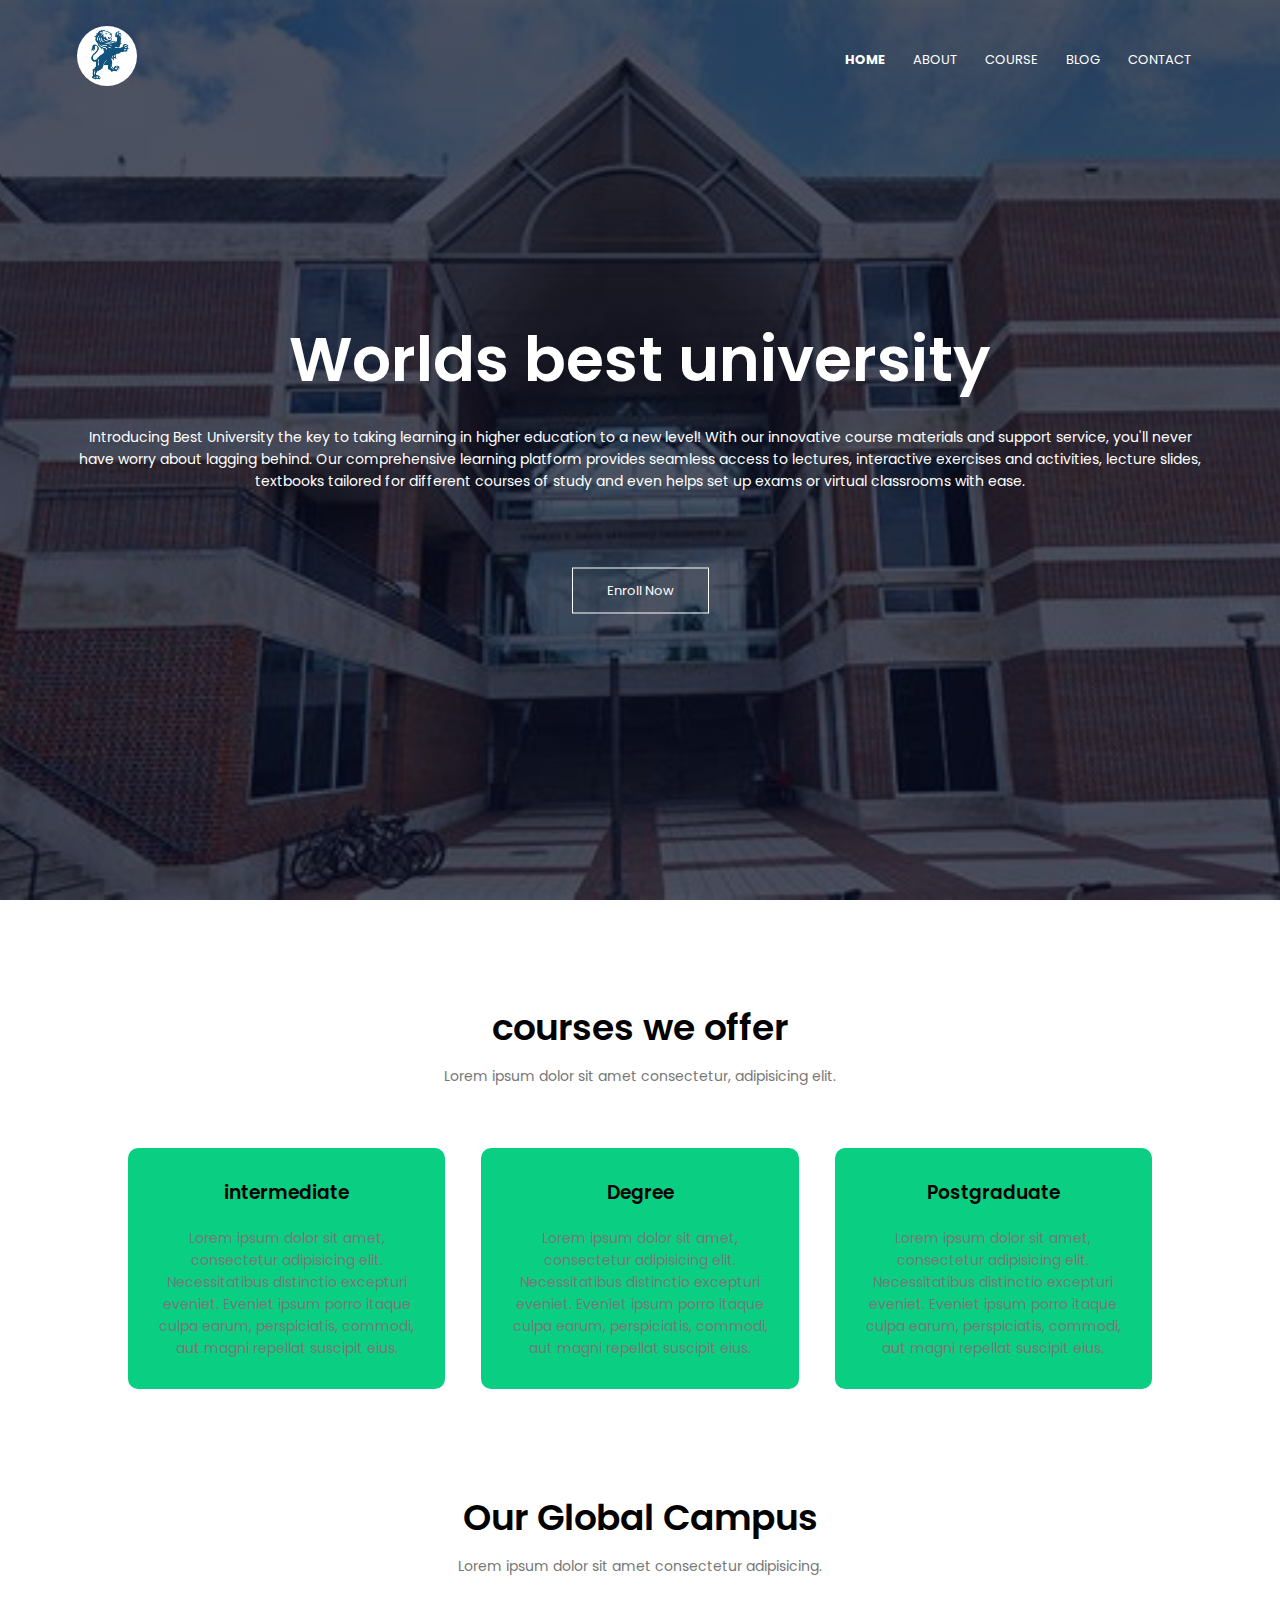
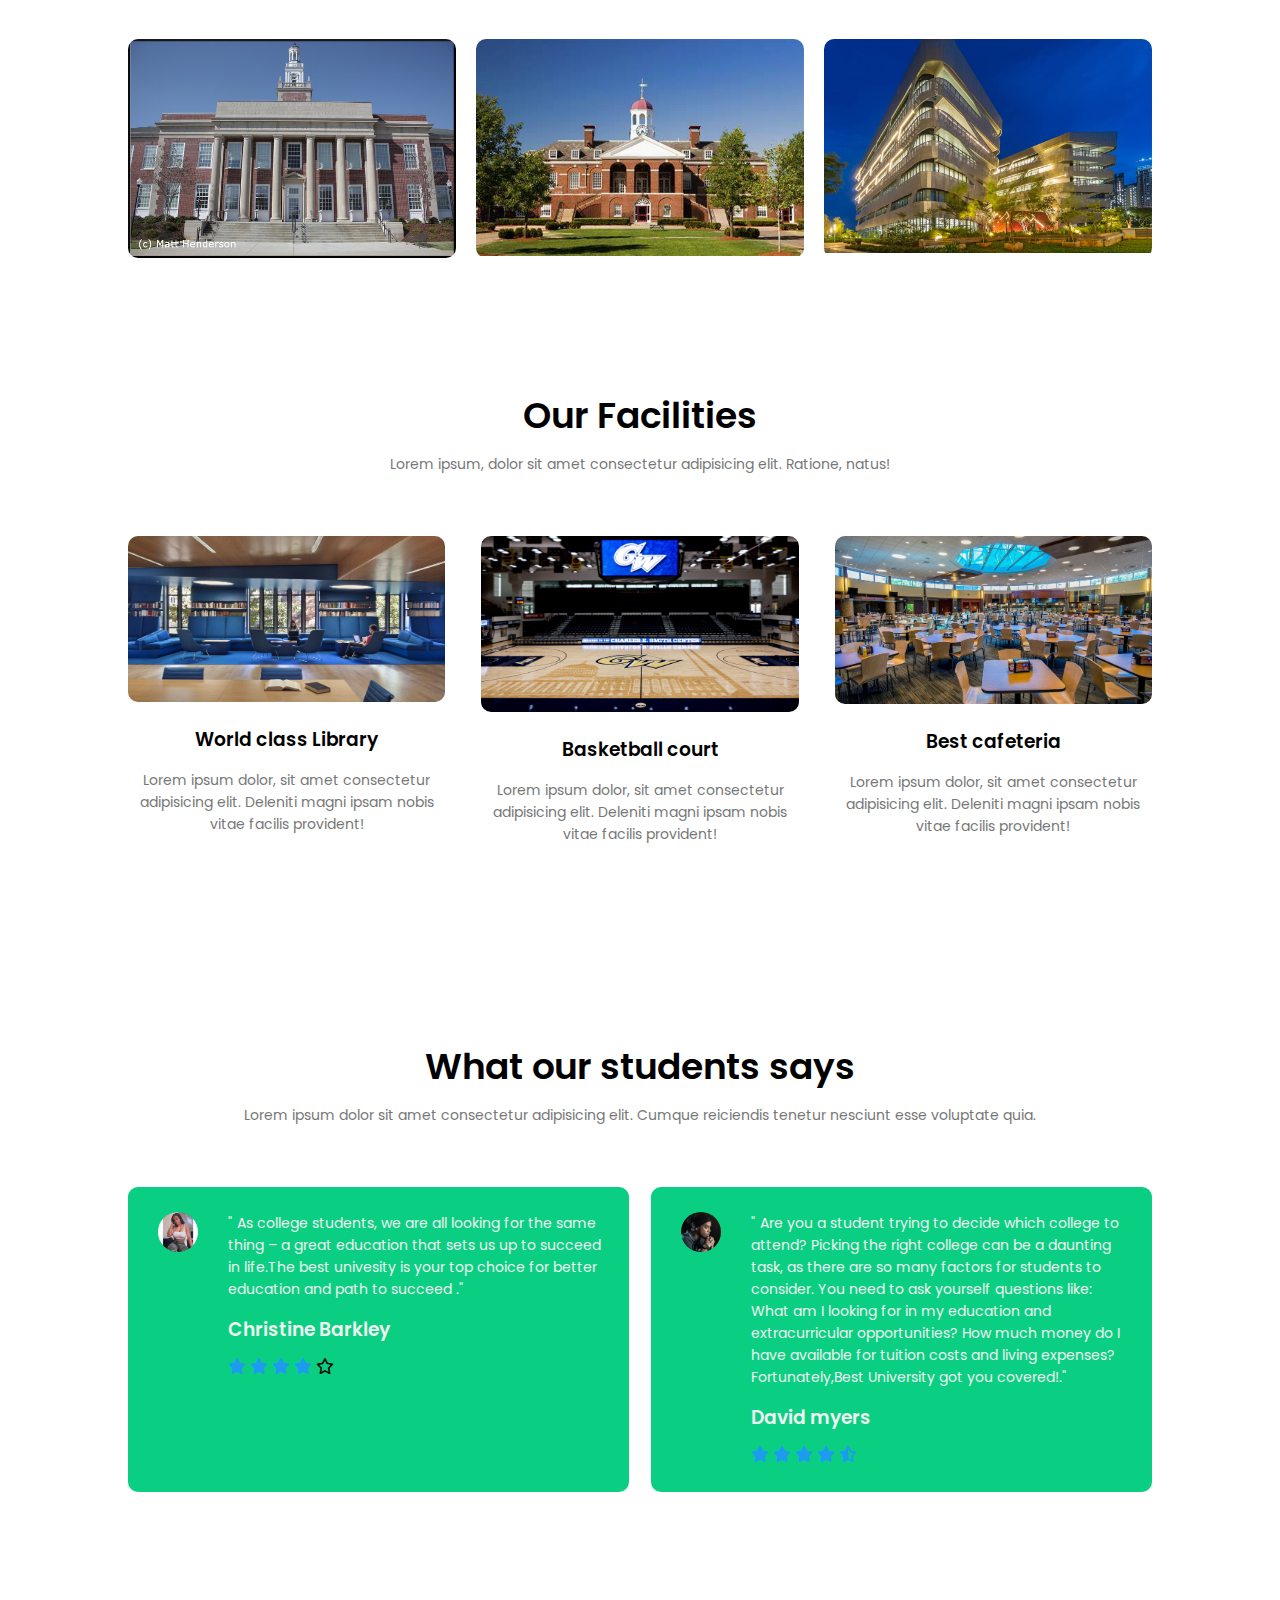
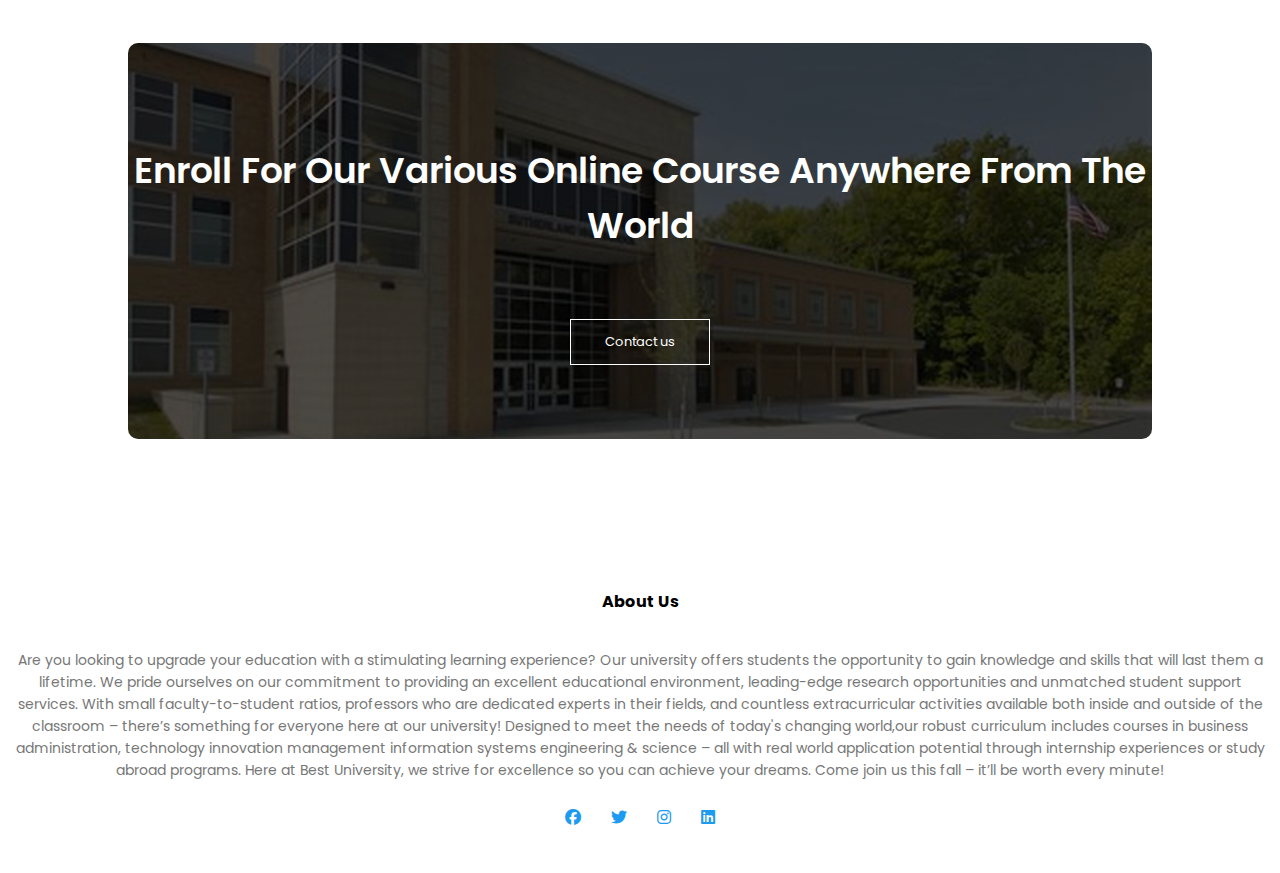
<file: index.html>
<!DOCTYPE html>
<html lang="en">
  <head>
    <meta charset="UTF-8" />
    <meta http-equiv="X-UA-Compatible" content="IE=edge" />
    <meta name="viewport" content="width=device-width, initial-scale=1.0" />
    <title>Best university</title>
    <link rel="stylesheet" href="style.css" />
    <link rel="preconnect" href="https://fonts.googleapis.com" />
    <link rel="preconnect" href="https://fonts.gstatic.com" crossorigin />
    <link
      href="https://fonts.googleapis.com/css2?family=Poppins:ital,wght@0,100;0,200;0,300;0,400;0,500;0,600;0,700;1,100;1,400&display=swap"
      rel="stylesheet"
    />
    <link
      rel="stylesheet"
      href="https://cdnjs.cloudflare.com/ajax/libs/font-awesome/6.3.0/css/all.min.css"
    />
  </head>
  <body>
    <section class="header">
      <nav>
        <a href="index.html"><img src="./assets/school logo.png" alt="" /></a>
        <div class="nav-links" id="navLinks">
          <i class="fa-sharp fa-solid fa-xmark" onclick="hideMenu()"></i>
          <ul>
            <li><a href="index.html " class="current">Home</a></li>
            <li><a href="about.html">About</a></li>
            <li><a href="course.html">Course</a></li>
            <li><a href="blog.html">Blog</a></li>
            <li><a href="contact.html">Contact</a></li>
          </ul>
        </div>
        <i class="fa-sharp fa-solid fa-bars" onclick="showMenu()"></i>
      </nav>

      <div class="text-box">
        <h1>Worlds best university</h1>
        <p>
          Introducing Best University the key to taking learning in higher
          education to a new level! With our innovative course materials and
          support service, you'll never have worry about lagging behind. Our
          comprehensive learning platform provides seamless access to lectures,
          interactive exercises and activities, lecture slides, textbooks
          tailored for different courses of study and even helps set up exams or
          virtual classrooms with ease.<br />
        </p>
        <a href="Courses.html" class="hero-btn">Enroll Now</a>
      </div>
    </section>

    <section class="course">
      <h1>courses we offer</h1>
      <p>Lorem ipsum dolor sit amet consectetur, adipisicing elit.</p>

      <div class="row">
        <div class="course-col">
          <h3>intermediate</h3>
          <p>
            Lorem ipsum dolor sit amet, consectetur adipisicing elit.
            Necessitatibus distinctio excepturi eveniet. Eveniet ipsum porro
            itaque culpa earum, perspiciatis, commodi, aut magni repellat
            suscipit eius.
          </p>
        </div>

        <div class="course-col">
          <h3>Degree</h3>
          <p>
            Lorem ipsum dolor sit amet, consectetur adipisicing elit.
            Necessitatibus distinctio excepturi eveniet. Eveniet ipsum porro
            itaque culpa earum, perspiciatis, commodi, aut magni repellat
            suscipit eius.
          </p>
        </div>

        <div class="course-col">
          <h3>Postgraduate</h3>
          <p>
            Lorem ipsum dolor sit amet, consectetur adipisicing elit.
            Necessitatibus distinctio excepturi eveniet. Eveniet ipsum porro
            itaque culpa earum, perspiciatis, commodi, aut magni repellat
            suscipit eius.
          </p>
        </div>
      </div>
    </section>

    <section class="campus">
      <h1>Our Global Campus</h1>
      <p>Lorem ipsum dolor sit amet consectetur adipisicing.</p>

      <div class="row">
        <div class="campus-col">
          <img src="/assets/champus 2.jpg" alt="" />
          <div class="layer">
            <h3>LONDON</h3>
          </div>
        </div>

        <div class="campus-col">
          <img src="/assets/img.jpg"  />
          <div class="layer">
            <h3>NEWYORK</h3>
          </div>
        </div>

        <div class="campus-col">
          <img src="/assets/indonesia campus.jpeg" alt="" />
          <div class="layer">
            <h3>Indonesia</h3>
          </div>
        </div>
      </div>
    </section>

    <section class="facilities">
      <h1>Our Facilities</h1>
      <p>
        Lorem ipsum, dolor sit amet consectetur adipisicing elit. Ratione,
        natus!
      </p>

      <div class="row">
        <div class="facilities-col">
          <img src="assets/library.jpg" alt="" />
          <h3>World class Library</h3>
          <p>
            Lorem ipsum dolor, sit amet consectetur adipisicing elit. Deleniti
            magni ipsam nobis vitae facilis provident!
          </p>
        </div>
        <div class="facilities-col">
          <img src="assets/basketballcourt.jpg" style="height: 50%;" />
          <h3>Basketball court</h3>
          <p>
            Lorem ipsum dolor, sit amet consectetur adipisicing elit. Deleniti
            magni ipsam nobis vitae facilis provident!
          </p>
        </div>
        <div class="facilities-col">
          <img src="assets/cafeteria.jpg" alt="" />
          <h3>Best cafeteria</h3>
          <p>
            Lorem ipsum dolor, sit amet consectetur adipisicing elit. Deleniti
            magni ipsam nobis vitae facilis provident!
          </p>
        </div>
      </div>
    </section>

    <section class="testimonials">
      <h1>What our students says</h1>
      <p>
        Lorem ipsum dolor sit amet consectetur adipisicing elit. Cumque
        reiciendis tenetur nesciunt esse voluptate quia.
      </p>

      <div class="row">
        <div class="testimonial-col">
          <img src="assets/person1.jpg.jpg" alt="" />
          <div>
            <p>
              " As college students, we are all looking for the same thing – a
              great education that sets us up to succeed in life.The best
              univesity is your top choice for better education and path to
              succeed ."
            </p>

            <h3>Christine Barkley</h3>
            <i class="fa-solid fa-star"></i>
            <i class="fa-solid fa-star"></i>
            <i class="fa-solid fa-star"></i>
            <i class="fa-solid fa-star"></i>
            <i class="fa-regular fa-star"></i>
          </div>
        </div>
        <div class="testimonial-col">
          <img src="assets/person2.jpg.jpg" alt="" />
          <div>
            <p>
              " Are you a student trying to decide which college to attend?
              Picking the right college can be a daunting task, as there are so
              many factors for students to consider. You need to ask yourself
              questions like: What am I looking for in my education and
              extracurricular opportunities? How much money do I have available
              for tuition costs and living expenses? Fortunately,Best University
              got you covered!."
            </p>
            <h3>David myers</h3>
            <i class="fa-solid fa-star"></i>
            <i class="fa-solid fa-star"></i>
            <i class="fa-solid fa-star"></i>
            <i class="fa-solid fa-star"></i>
            <i class="fa-solid fa-star-half-stroke"></i>
          </div>
        </div>
      </div>
    </section>

    <section class="cta">
      <h1>Enroll For Our Various Online Course Anywhere From The World</h1>
      <a href="" class="hero-btn">Contact us</a>
    </section>

    <section class="footer">
      <h4>About Us</h4>
      <p>
        Are you looking to upgrade your education with a stimulating learning
        experience? Our university offers students the opportunity to gain
        knowledge and skills that will last them a lifetime. We pride ourselves
        on our commitment to providing an excellent educational environment,
        leading-edge research opportunities and unmatched student support
        services. With small faculty-to-student ratios, professors who are
        dedicated experts in their fields, and countless extracurricular
        activities available both inside and outside of the classroom – there’s
        something for everyone here at our university! Designed to meet the
        needs of today's changing world,our robust curriculum includes courses
        in business administration, technology innovation management information
        systems engineering & science – all with real world application
        potential through internship experiences or study abroad programs. Here
        at Best University, we strive for excellence so you can achieve your
        dreams. Come join us this fall – it’ll be worth every minute!
      </p>
      <div class="icons">
        <i class="fa-brands fa-facebook"></i>
        <i class="fa-brands fa-twitter"></i>
        <i class="fa-brands fa-instagram"></i>
        <i class="fa-brands fa-linkedin"></i>
      </div>
    </section>

    <script lang="javaScript" type="text/javaScript" src="app.js"></script>
  </body>
</html>
</file>
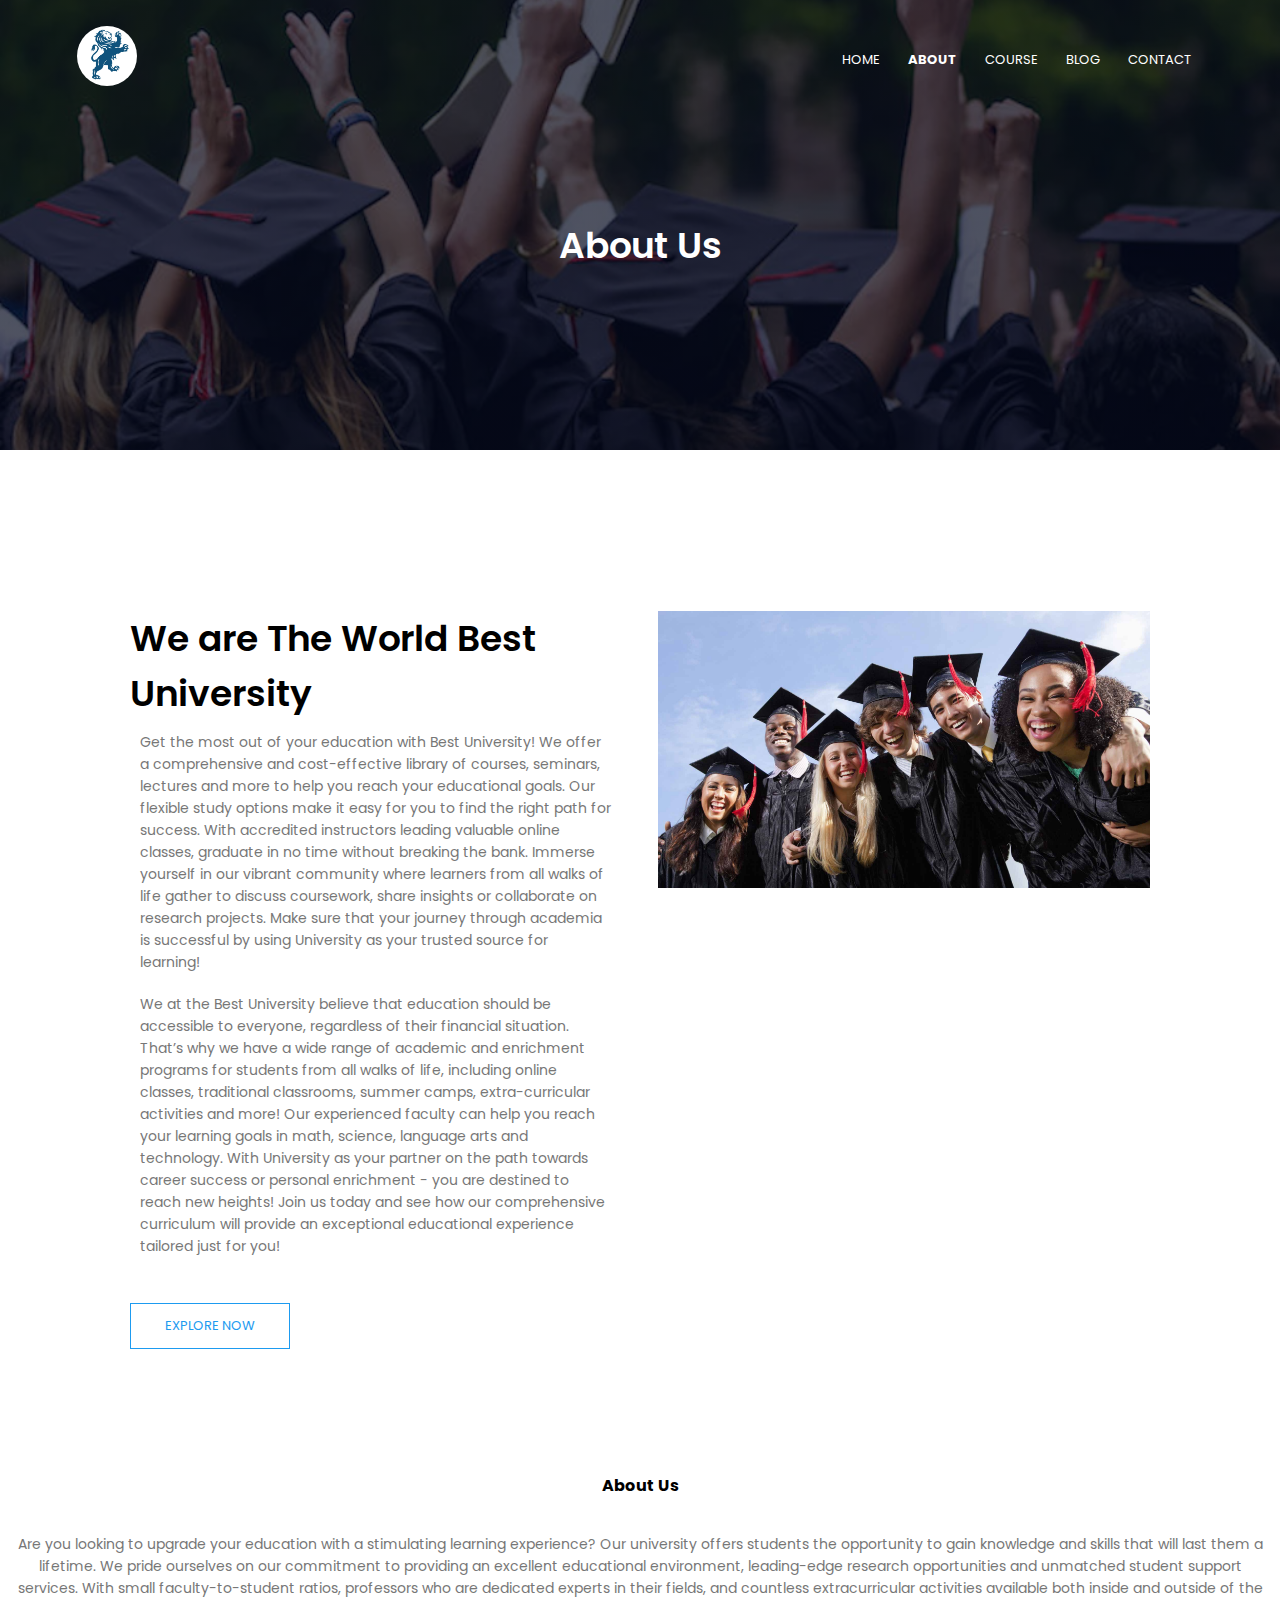
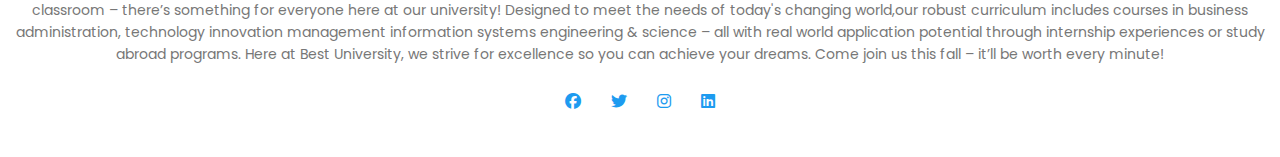
<file: about.html>
<!DOCTYPE html>
<html lang="en">
  <head>
    <meta charset="UTF-8" />
    <meta http-equiv="X-UA-Compatible" content="IE=edge" />
    <meta name="viewport" content="width=device-width, initial-scale=1.0" />
    <title>Best university</title>
    <link rel="stylesheet" href="style.css" />
    <link rel="preconnect" href="https://fonts.googleapis.com" />
    <link rel="preconnect" href="https://fonts.gstatic.com" crossorigin />
    <link
      href="https://fonts.googleapis.com/css2?family=Poppins:ital,wght@0,100;0,200;0,300;0,400;0,500;0,600;0,700;1,100;1,400&display=swap"
      rel="stylesheet"
    />
    <link
      rel="stylesheet"
      href="https://cdnjs.cloudflare.com/ajax/libs/font-awesome/6.3.0/css/all.min.css"
    />
  </head>
  <body>
    <section class="sub-header">
      <nav>
        <a href="index.html"><img src="./assets/school logo.png" alt="" /></a>
        <div class="nav-links" id="navLinks">
          <i class="fa-sharp fa-solid fa-xmark" onclick="hideMenu()"></i>
          <ul>
            <li><a href="index.html">Home</a></li>
            <li><a href="about.html" class="current">About</a></li>
            <li><a href="course.html">Course</a></li>
            <li><a href="blog.html">Blog</a></li>
            <li><a href="contact.html">Contact</a></li>
          </ul>
        </div>
        <i class="fa-sharp fa-solid fa-bars" onclick="showMenu()"></i>
      </nav>
      <h1>About Us</h1>
    </section>
    <section class="about-us">
      <div class="row">
        <div class="about-col">
          <h1>We are The World Best University</h1>
          <p>
            Get the most out of your education with Best University! We offer a
            comprehensive and cost-effective library of courses, seminars,
            lectures and more to help you reach your educational goals. Our
            flexible study options make it easy for you to find the right path
            for success. With accredited instructors leading valuable online
            classes, graduate in no time without breaking the bank. Immerse
            yourself in our vibrant community where learners from all walks of
            life gather to discuss coursework, share insights or collaborate on
            research projects. Make sure that your journey through academia is
            successful by using University as your trusted source for learning!
            <br />
            <p>
            We at the Best University believe that education should be
            accessible to everyone, regardless of their financial situation.
            That’s why we have a wide range of academic and enrichment programs
            for students from all walks of life, including online classes,
            traditional classrooms, summer camps, extra-curricular activities
            and more! Our experienced faculty can help you reach your learning
            goals in math, science, language arts and technology. With
            University as your partner on the path towards career success or
            personal enrichment - you are destined to reach new heights! Join us
            today and see how our comprehensive curriculum will provide an
            exceptional educational experience tailored just for you! <br />
          </p>

            <a href="" class="hero-btn btn">EXPLORE NOW</a>
          </p>
        </div>
        <div class="about-col">
          <img src="assets/grad student.jpg" alt="" />
        </div>
      </div>
    </section>

    <section class="footer">
      <h4>About Us</h4>
      <p>
        Are you looking to upgrade your education with a stimulating learning
        experience? Our university offers students the opportunity to gain
        knowledge and skills that will last them a lifetime. We pride ourselves
        on our commitment to providing an excellent educational environment,
        leading-edge research opportunities and unmatched student support
        services. With small faculty-to-student ratios, professors who are
        dedicated experts in their fields, and countless extracurricular
        activities available both inside and outside of the classroom – there’s
        something for everyone here at our university! Designed to meet the
        needs of today's changing world,our robust curriculum includes courses
        in business administration, technology innovation management information
        systems engineering & science – all with real world application
        potential through internship experiences or study abroad programs. Here
        at Best University, we strive for excellence so you can achieve your
        dreams. Come join us this fall – it’ll be worth every minute!
      </p>
      <div class="icons">
        <i class="fa-brands fa-facebook"></i>
        <i class="fa-brands fa-twitter"></i>
        <i class="fa-brands fa-instagram"></i>
        <i class="fa-brands fa-linkedin"></i>
      </div>
    </section>

    <script lang="javaScript" type="text/javaScript" src="app.js"></script>
  </body>
</html>
</file>
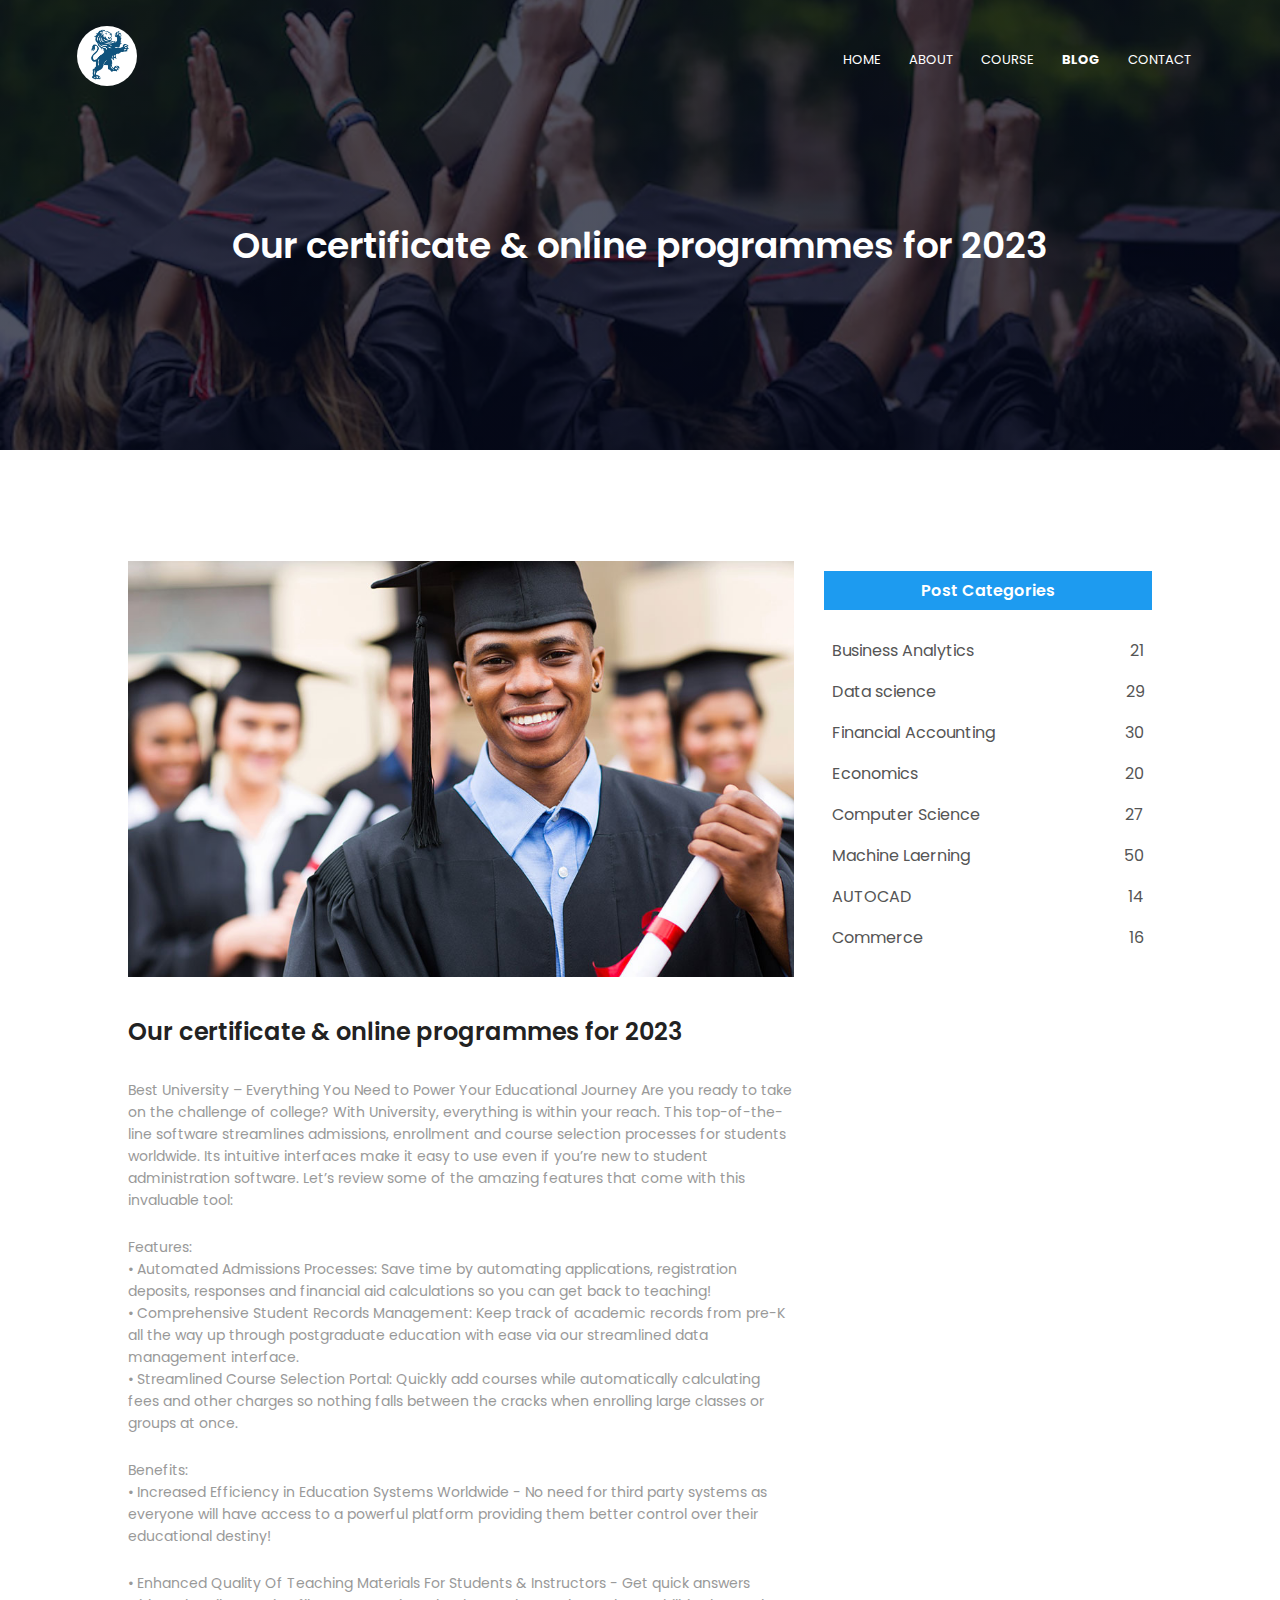
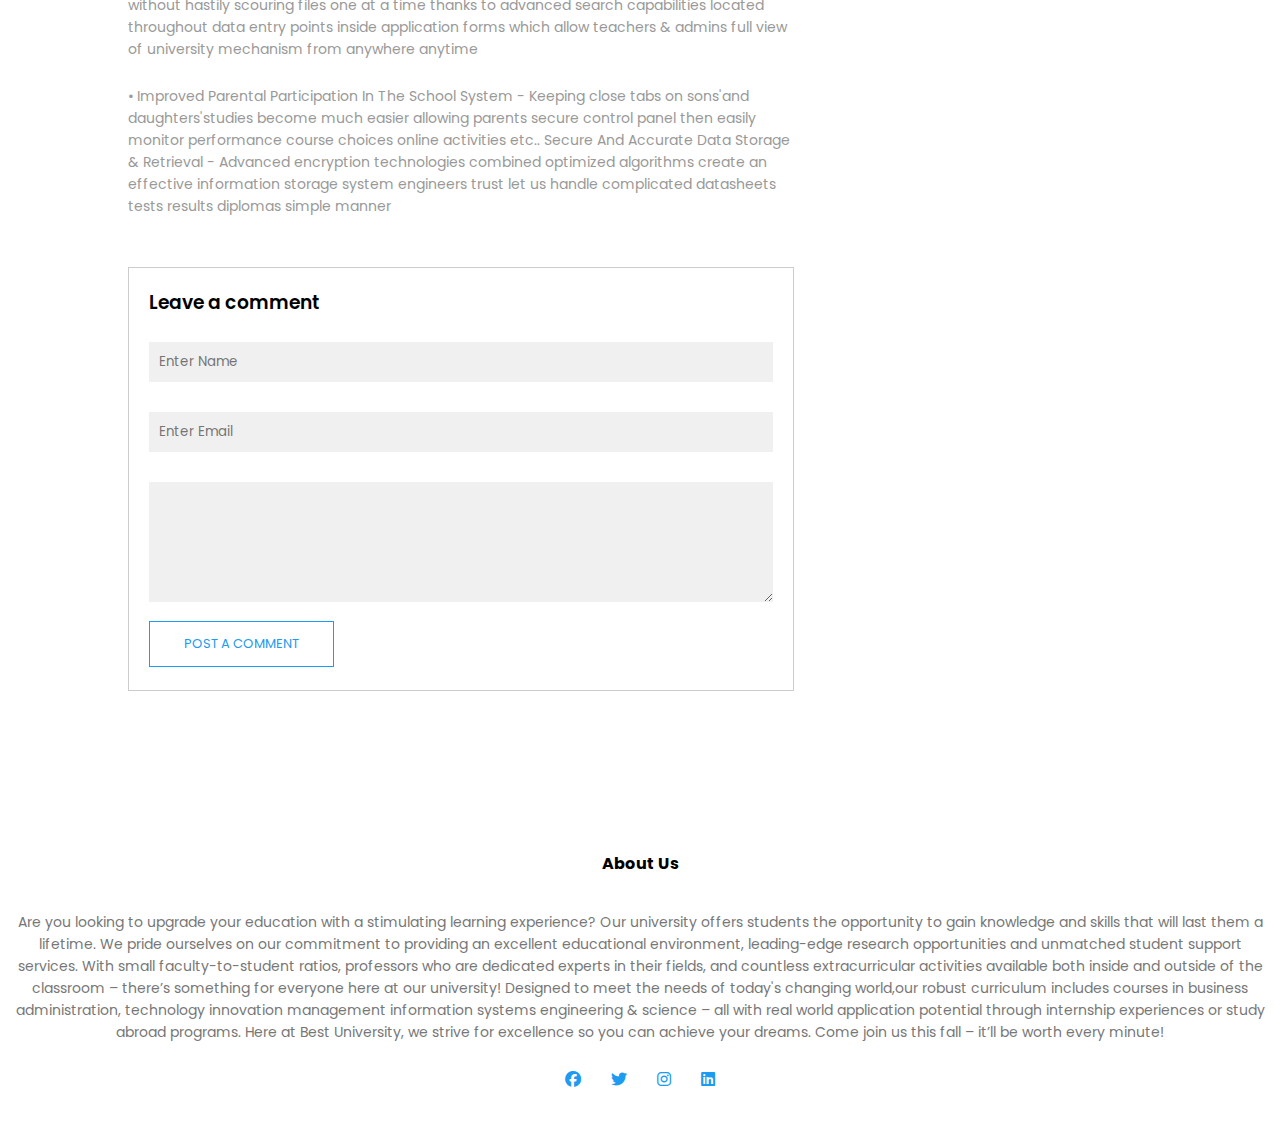
<file: blog.html>
<!DOCTYPE html>
<html lang="en">
  <head>
    <meta charset="UTF-8" />
    <meta http-equiv="X-UA-Compatible" content="IE=edge" />
    <meta name="viewport" content="width=device-width, initial-scale=1.0" />
    <title>Best university</title>
    <link rel="stylesheet" href="style.css" />
    <link rel="preconnect" href="https://fonts.googleapis.com" />
    <link rel="preconnect" href="https://fonts.gstatic.com" crossorigin />
    <link
      href="https://fonts.googleapis.com/css2?family=Poppins:ital,wght@0,100;0,200;0,300;0,400;0,500;0,600;0,700;1,100;1,400&display=swap"
      rel="stylesheet"
    />
    <link
      rel="stylesheet"
      href="https://cdnjs.cloudflare.com/ajax/libs/font-awesome/6.3.0/css/all.min.css"
    />
  </head>
  <body>
    <section class="sub-header">
      <nav>
        <a href="index.html"><img src="./assets/school logo.png" alt="" /></a>
        <div class="nav-links" id="navLinks">
          <i class="fa-sharp fa-solid fa-xmark" onclick="hideMenu()"></i>
          <ul>
            <li><a href="index.html">Home</a></li>
            <li><a href="about.html">About</a></li>
            <li><a href="course.html">Course</a></li>
            <li><a href="blog.html" class="current">Blog</a></li>
            <li><a href="contact.html">Contact</a></li>
          </ul>
        </div>
        <i class="fa-sharp fa-solid fa-bars" onclick="showMenu()"></i>
      </nav>
      <h1>Our certificate & online programmes for 2023</h1>
    </section>

    <section class="blog-content">
      <div class="row">
        <div class="blog-left">
          <img src="assets/grad.jpg" alt="" />
          <h2>Our certificate & online programmes for 2023</h2>
          <p>
            Best University – Everything You Need to Power Your Educational
            Journey Are you ready to take on the challenge of college? With
            University, everything is within your reach. This top-of-the-line
            software streamlines admissions, enrollment and course selection
            processes for students worldwide. Its intuitive interfaces make it
            easy to use even if you’re new to student administration software.
            Let’s review some of the amazing features that come with this
            invaluable tool:
          </p>
          <br />
          <p>
            Features: <br />
            • Automated Admissions Processes: Save time by automating
            applications, registration deposits, responses and financial aid
            calculations so you can get back to teaching! <br />
            • Comprehensive Student Records Management: Keep track of academic
            records from pre-K all the way up through postgraduate education
            with ease via our streamlined data management interface. <br />
            • Streamlined Course Selection Portal: Quickly add courses while
            automatically calculating fees and other charges so nothing falls
            between the cracks when enrolling large classes or groups at once.
          </p>
          <br />
          <p>
            Benefits: <br />
            • Increased Efficiency in Education Systems Worldwide - No need for
            third party systems as everyone will have access to a powerful
            platform providing them better control over their educational
            destiny!
          </p>
          <br />
          <p>
            • Enhanced Quality Of Teaching Materials For Students & Instructors
            - Get quick answers without hastily scouring files one at a time
            thanks to advanced search capabilities located throughout data entry
            points inside application forms which allow teachers & admins full
            view of university mechanism from anywhere anytime
          </p>
          <br />
          <p>
            • Improved Parental Participation In The School System - Keeping
            close tabs on sons'and daughters'studies become much easier allowing
            parents secure control panel then easily monitor performance course
            choices online activities etc.. Secure And Accurate Data Storage &
            Retrieval - Advanced encryption technologies combined optimized
            algorithms create an effective information storage system engineers
            trust let us handle complicated datasheets tests results diplomas
            simple manner
          </p>

          <div class="comment-box">
            <h3>Leave a comment</h3>
            <form class="comment-form">
              <input type="text" placeholder="Enter Name" />
              <input type="email" placeholder="Enter Email" />
              <textarea rows="5" placeholder="Your Comment"> </textarea>
              <button type="submit" class="hero-btn btn">POST A COMMENT</button>
            </form>
          </div>
        </div>
        <div class="blog-right">
          <h3>Post Categories</h3>

          <div>
            <span>Business Analytics</span>
            <span>21</span>
          </div>
          <div>
            <span>Data science</span>
            <span>29</span>
          </div>
          <div>
            <span>Financial Accounting</span>
            <span>30</span>
          </div>
          <div>
            <span>Economics</span>
            <span>20</span>
          </div>
          <div>
            <span>Computer Science</span>
            <span>27</span>
          </div>
          <div>
            <span>Machine Laerning</span>
            <span>50</span>
          </div>
          <div>
            <span>AUTOCAD</span>
            <span>14</span>
          </div>
          <div>
            <span>Commerce</span>
            <span>16</span>
          </div>
        </div>
      </div>
    </section>

    <section class="footer">
      <h4>About Us</h4>
      <p>
        Are you looking to upgrade your education with a stimulating learning
        experience? Our university offers students the opportunity to gain
        knowledge and skills that will last them a lifetime. We pride ourselves
        on our commitment to providing an excellent educational environment,
        leading-edge research opportunities and unmatched student support
        services. With small faculty-to-student ratios, professors who are
        dedicated experts in their fields, and countless extracurricular
        activities available both inside and outside of the classroom – there’s
        something for everyone here at our university! Designed to meet the
        needs of today's changing world,our robust curriculum includes courses
        in business administration, technology innovation management information
        systems engineering & science – all with real world application
        potential through internship experiences or study abroad programs. Here
        at Best University, we strive for excellence so you can achieve your
        dreams. Come join us this fall – it’ll be worth every minute!
      </p>
      <div class="icons">
        <i class="fa-brands fa-facebook"></i>
        <i class="fa-brands fa-twitter"></i>
        <i class="fa-brands fa-instagram"></i>
        <i class="fa-brands fa-linkedin"></i>
      </div>
    </section>

    <script lang="javaScript" type="text/javaScript" src="app.js"></script>
  </body>
</html>
</file>
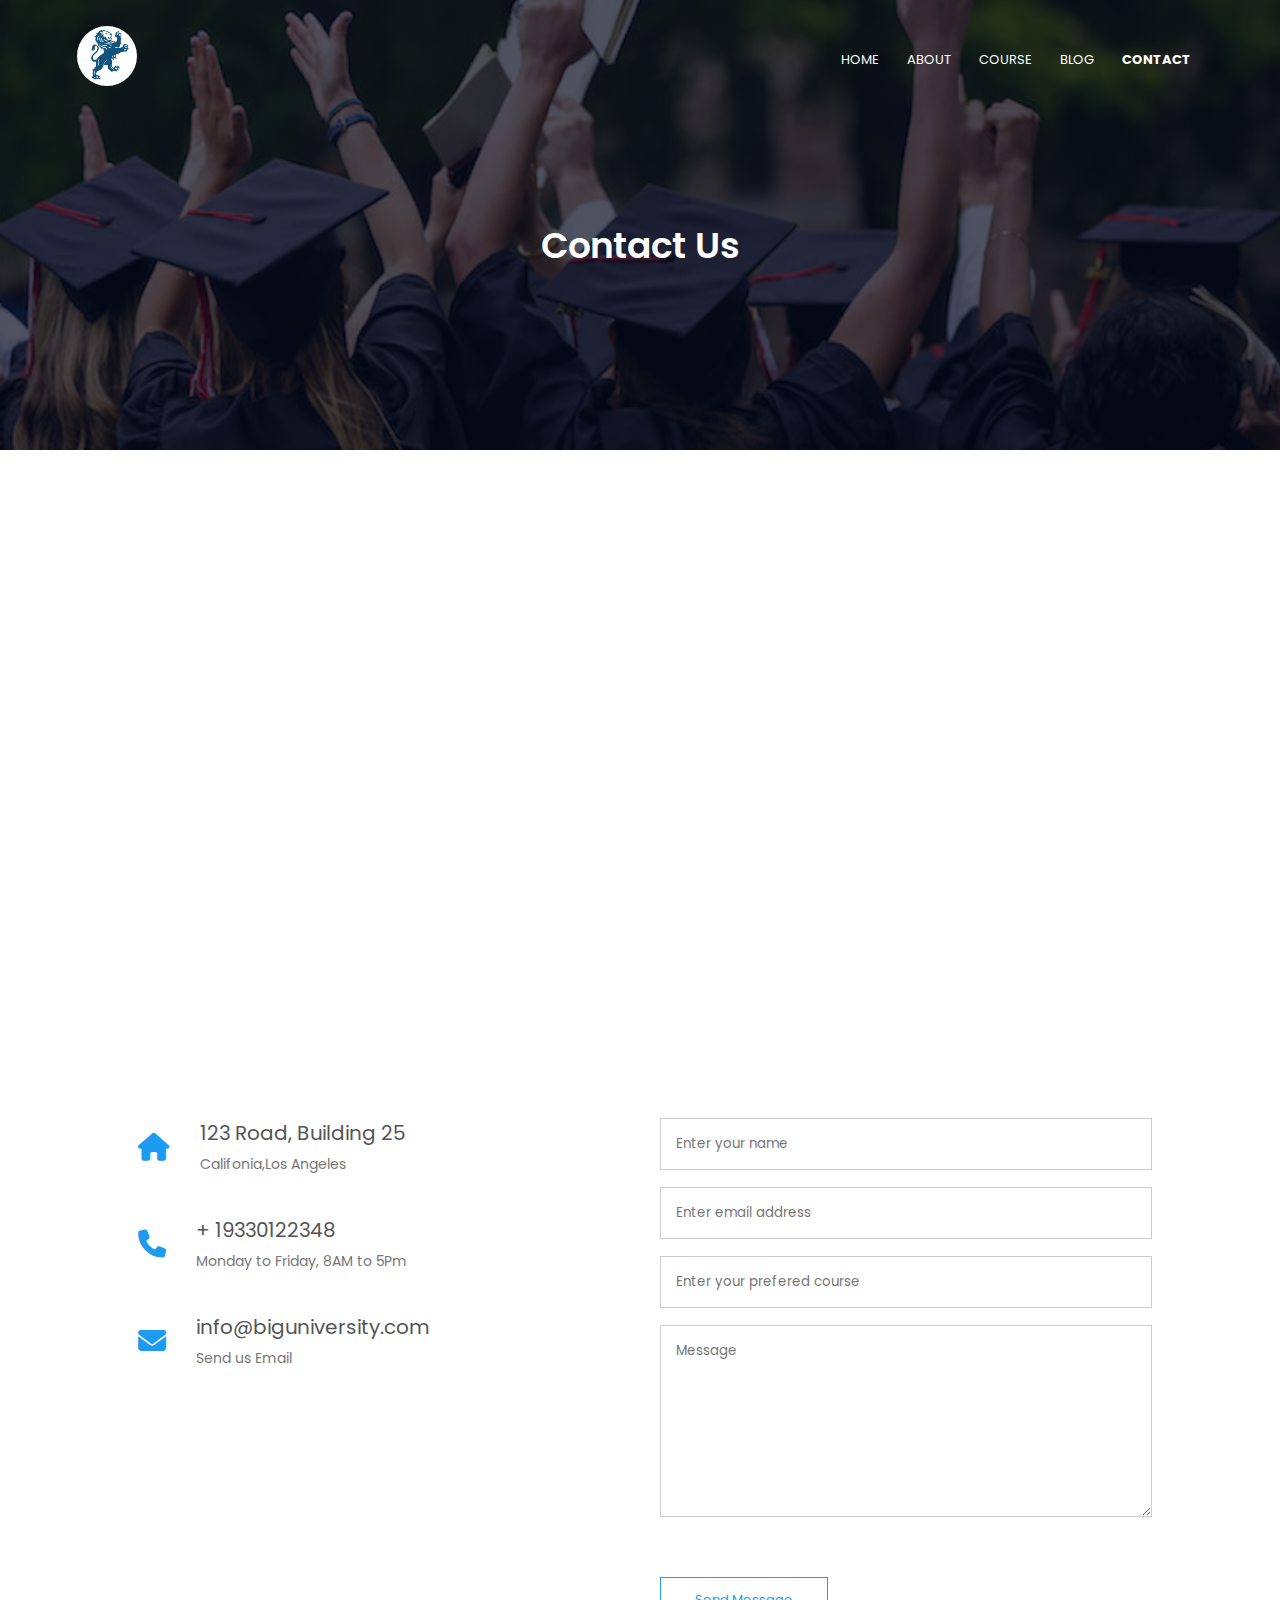
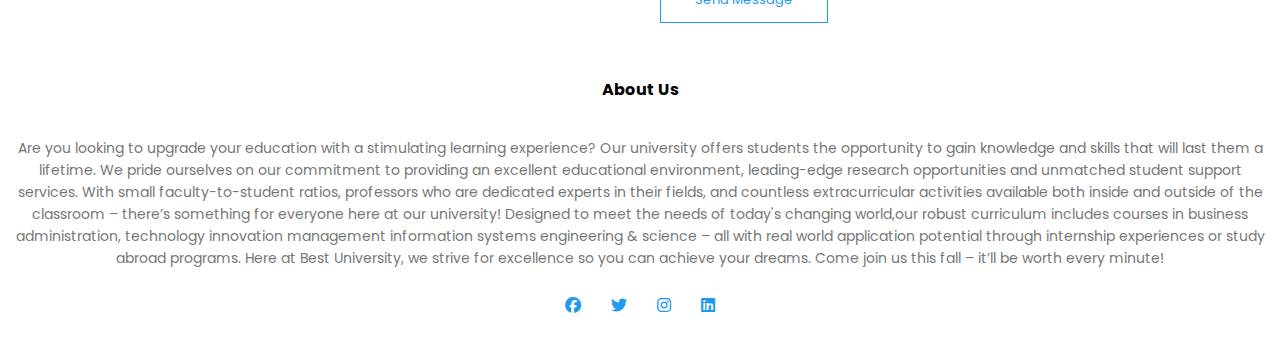
<file: contact.html>
<!DOCTYPE html>
<html lang="en">
  <head>
    <meta charset="UTF-8" />
    <meta http-equiv="X-UA-Compatible" content="IE=edge" />
    <meta name="viewport" content="width=device-width, initial-scale=1.0" />
    <title>Best university</title>
    <link rel="stylesheet" href="style.css" />
    <link rel="preconnect" href="https://fonts.googleapis.com" />
    <link rel="preconnect" href="https://fonts.gstatic.com" crossorigin />
    <link
      href="https://fonts.googleapis.com/css2?family=Poppins:ital,wght@0,100;0,200;0,300;0,400;0,500;0,600;0,700;1,100;1,400&display=swap"
      rel="stylesheet"
    />
    <link
      rel="stylesheet"
      href="https://cdnjs.cloudflare.com/ajax/libs/font-awesome/6.3.0/css/all.min.css"
    />
  </head>
  <body>
    <section class="sub-header">
      <nav>
        <a href="index.html"><img src="./assets/school logo.png" alt="" /></a>
        <div class="nav-links" id="navLinks">
          <i class="fa-sharp fa-solid fa-xmark" onclick="hideMenu()"></i>
          <ul>
            <li><a href="index.html">Home</a></li>
            <li><a href="about.html">About</a></li>
            <li><a href="course.html">Course</a></li>
            <li><a href="blog.html">Blog</a></li>
            <li><a href="contact.html" class="current">Contact</a></li>
          </ul>
        </div>
        <i class="fa-sharp fa-solid fa-bars" onclick="showMenu()"></i>
      </nav>
      <h1>Contact Us</h1>
    </section>
    <section class="location">
      <iframe
        src="https://www.google.com/maps/embed?pb=!1m18!1m12!1m3!1d31668.219921165215!2d3.2649703861041455!3d7.180486297468628!2m3!1f0!2f0!3f0!3m2!1i1024!2i768!4f13.1!3m3!1m2!1s0x103a4e6dc9662fcd%3A0x91837457b9fc311!2s111105%2C%20Sabo%2C%20Ogun%20State!5e0!3m2!1sen!2sng!4v1678872565202!5m2!1sen!2sng"
        width="600"
        height="450"
        style="border: 0"
        allowfullscreen=""
        loading="lazy"
        referrerpolicy="no-referrer-when-downgrade"
      ></iframe>
    </section>

    <section class="contact-us">
      <dv class="row">
        <div class="contact-col">
          <div>
            <i class="fa-solid fa-house"></i>
            <span>
              <h5>123 Road, Building 25</h5>
              <p>Califonia,Los Angeles</p>
            </span>
          </div>
          <div>
            <i class="fa-solid fa-phone"></i>
            <span>
              <h5>+ 19330122348</h5>
              <p>Monday to Friday, 8AM to 5Pm</p>
            </span>
          </div>
          <div>
            <i class="fa-solid fa-envelope"></i>
            <span>
              <h5>info@biguniversity.com</h5>
              <p>Send us Email</p>
            </span>
          </div>
        </div>
        <div class="contact-col">
          <form action="form.php" method="post">
            <input
              type="text"
              name="name"
              placeholder="Enter your name"
              reqiured
            />
            <input
              type="email"
              name="email"
              placeholder="Enter email address"
              reqiured
            />
            <input
              type="text"
              name="subject"
              placeholder="Enter your prefered course"
              reqiured
            />
            <textarea rows="8" name="message" placeholder="Message"></textarea>
            <button type="submit" class="hero-btn btn">Send Message</button>
          </form>
        </div>
      </dv>
    </section>

    <section class="footer">
      <h4>About Us</h4>
      <p>
        Are you looking to upgrade your education with a stimulating learning
        experience? Our university offers students the opportunity to gain
        knowledge and skills that will last them a lifetime. We pride ourselves
        on our commitment to providing an excellent educational environment,
        leading-edge research opportunities and unmatched student support
        services. With small faculty-to-student ratios, professors who are
        dedicated experts in their fields, and countless extracurricular
        activities available both inside and outside of the classroom – there’s
        something for everyone here at our university! Designed to meet the
        needs of today's changing world,our robust curriculum includes courses
        in business administration, technology innovation management information
        systems engineering & science – all with real world application
        potential through internship experiences or study abroad programs. Here
        at Best University, we strive for excellence so you can achieve your
        dreams. Come join us this fall – it’ll be worth every minute!
      </p>
      <div class="icons">
        <i class="fa-brands fa-facebook"></i>
        <i class="fa-brands fa-twitter"></i>
        <i class="fa-brands fa-instagram"></i>
        <i class="fa-brands fa-linkedin"></i>
      </div>
    </section>

    <script lang="javaScript" type="text/javaScript" src="app.js"></script>
  </body>
</html>
</file>
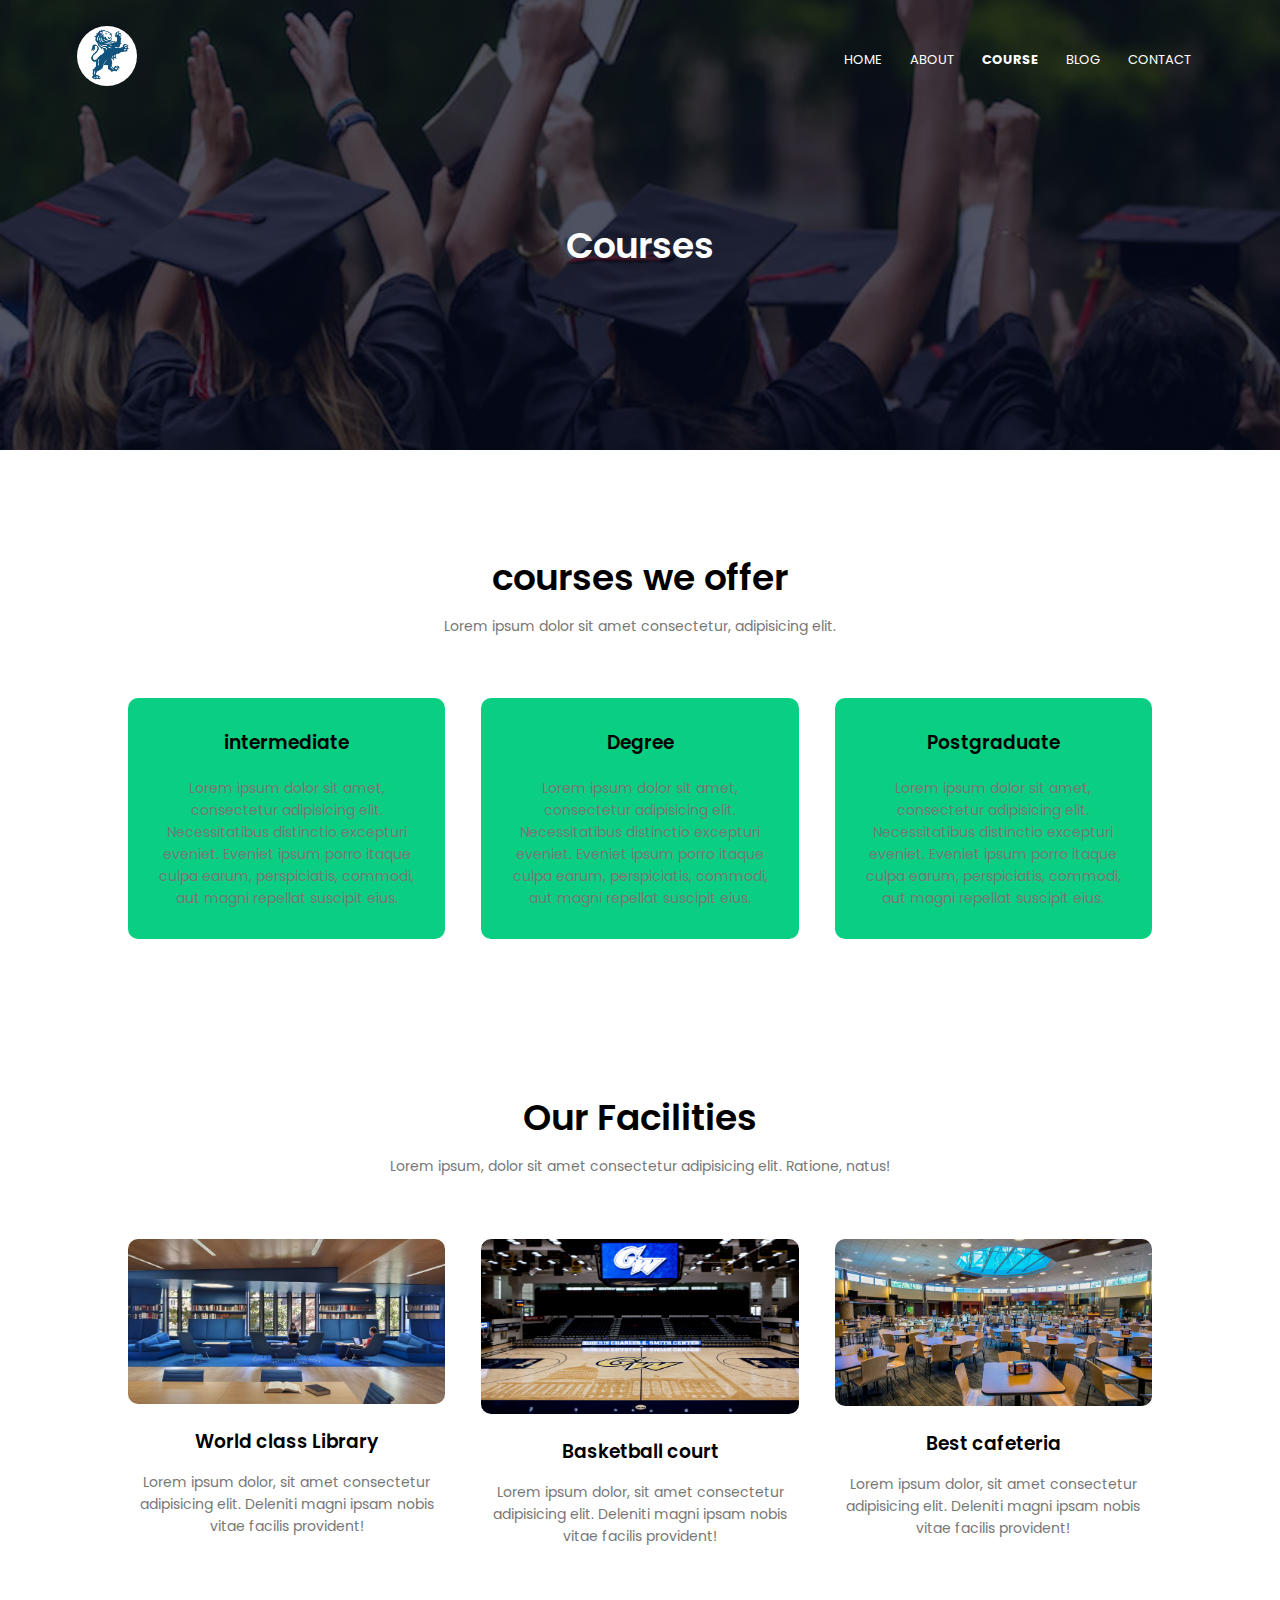
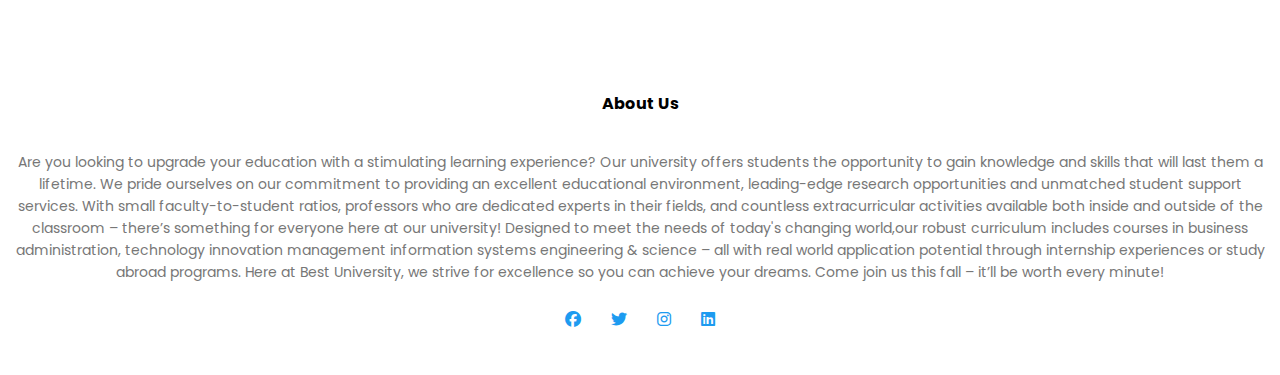
<file: course.html>
<!DOCTYPE html>
<html lang="en">
  <head>
    <meta charset="UTF-8" />
    <meta http-equiv="X-UA-Compatible" content="IE=edge" />
    <meta name="viewport" content="width=device-width, initial-scale=1.0" />
    <title>Best university</title>
    <link rel="stylesheet" href="style.css" />
    <link rel="preconnect" href="https://fonts.googleapis.com" />
    <link rel="preconnect" href="https://fonts.gstatic.com" crossorigin />
    <link
      href="https://fonts.googleapis.com/css2?family=Poppins:ital,wght@0,100;0,200;0,300;0,400;0,500;0,600;0,700;1,100;1,400&display=swap"
      rel="stylesheet"
    />
    <link
      rel="stylesheet"
      href="https://cdnjs.cloudflare.com/ajax/libs/font-awesome/6.3.0/css/all.min.css"
    />
  </head>
  <body>
    <section class="sub-header">
      <nav>
        <a href="index.html"><img src="./assets/school logo.png" alt="" /></a>
        <div class="nav-links" id="navLinks">
          <i class="fa-sharp fa-solid fa-xmark" onclick="hideMenu()"></i>
          <ul>
            <li><a href="index.html">Home</a></li>
            <li><a href="about.html">About</a></li>
            <li><a href="course.html" class="current">Course</a></li>
            <li><a href="blog.html">Blog</a></li>
            <li><a href="contact.html">Contact</a></li>
          </ul>
        </div>
        <i class="fa-sharp fa-solid fa-bars" onclick="showMenu()"></i>
      </nav>
      <h1>Courses</h1>
    </section>

    <section class="course">
      <h1>courses we offer</h1>
      <p>Lorem ipsum dolor sit amet consectetur, adipisicing elit.</p>

      <div class="row">
        <div class="course-col">
          <h3>intermediate</h3>
          <p>
            Lorem ipsum dolor sit amet, consectetur adipisicing elit.
            Necessitatibus distinctio excepturi eveniet. Eveniet ipsum porro
            itaque culpa earum, perspiciatis, commodi, aut magni repellat
            suscipit eius.
          </p>
        </div>

        <div class="course-col">
          <h3>Degree</h3>
          <p>
            Lorem ipsum dolor sit amet, consectetur adipisicing elit.
            Necessitatibus distinctio excepturi eveniet. Eveniet ipsum porro
            itaque culpa earum, perspiciatis, commodi, aut magni repellat
            suscipit eius.
          </p>
        </div>

        <div class="course-col">
          <h3>Postgraduate</h3>
          <p>
            Lorem ipsum dolor sit amet, consectetur adipisicing elit.
            Necessitatibus distinctio excepturi eveniet. Eveniet ipsum porro
            itaque culpa earum, perspiciatis, commodi, aut magni repellat
            suscipit eius.
          </p>
        </div>
      </div>
    </section>

    <section class="facilities">
      <h1>Our Facilities</h1>
      <p>
        Lorem ipsum, dolor sit amet consectetur adipisicing elit. Ratione,
        natus!
      </p>

      <div class="row">
        <div class="facilities-col">
          <img src="assets/library.jpg" alt="" />
          <h3>World class Library</h3>
          <p>
            Lorem ipsum dolor, sit amet consectetur adipisicing elit. Deleniti
            magni ipsam nobis vitae facilis provident!
          </p>
        </div>
        <div class="facilities-col">
          <img src="assets/basketballcourt.jpg" style="height: 50%;" />
          <h3>Basketball court</h3>
          <p>
            Lorem ipsum dolor, sit amet consectetur adipisicing elit. Deleniti
            magni ipsam nobis vitae facilis provident!
          </p>
        </div>
        <div class="facilities-col">
          <img src="assets/cafeteria.jpg" alt="" />
          <h3>Best cafeteria</h3>
          <p>
            Lorem ipsum dolor, sit amet consectetur adipisicing elit. Deleniti
            magni ipsam nobis vitae facilis provident!
          </p>
        </div>
      </div>
    </section>

    <section class="footer">
      <h4>About Us</h4>
      <p>
        Are you looking to upgrade your education with a stimulating learning
        experience? Our university offers students the opportunity to gain
        knowledge and skills that will last them a lifetime. We pride ourselves
        on our commitment to providing an excellent educational environment,
        leading-edge research opportunities and unmatched student support
        services. With small faculty-to-student ratios, professors who are
        dedicated experts in their fields, and countless extracurricular
        activities available both inside and outside of the classroom – there’s
        something for everyone here at our university! Designed to meet the
        needs of today's changing world,our robust curriculum includes courses
        in business administration, technology innovation management information
        systems engineering & science – all with real world application
        potential through internship experiences or study abroad programs. Here
        at Best University, we strive for excellence so you can achieve your
        dreams. Come join us this fall – it’ll be worth every minute!
      </p>
      <div class="icons">
        <i class="fa-brands fa-facebook"></i>
        <i class="fa-brands fa-twitter"></i>
        <i class="fa-brands fa-instagram"></i>
        <i class="fa-brands fa-linkedin"></i>
      </div>
    </section>

    <script lang="javaScript" type="text/javaScript" src="app.js"></script>
  </body>
</html>
</file>
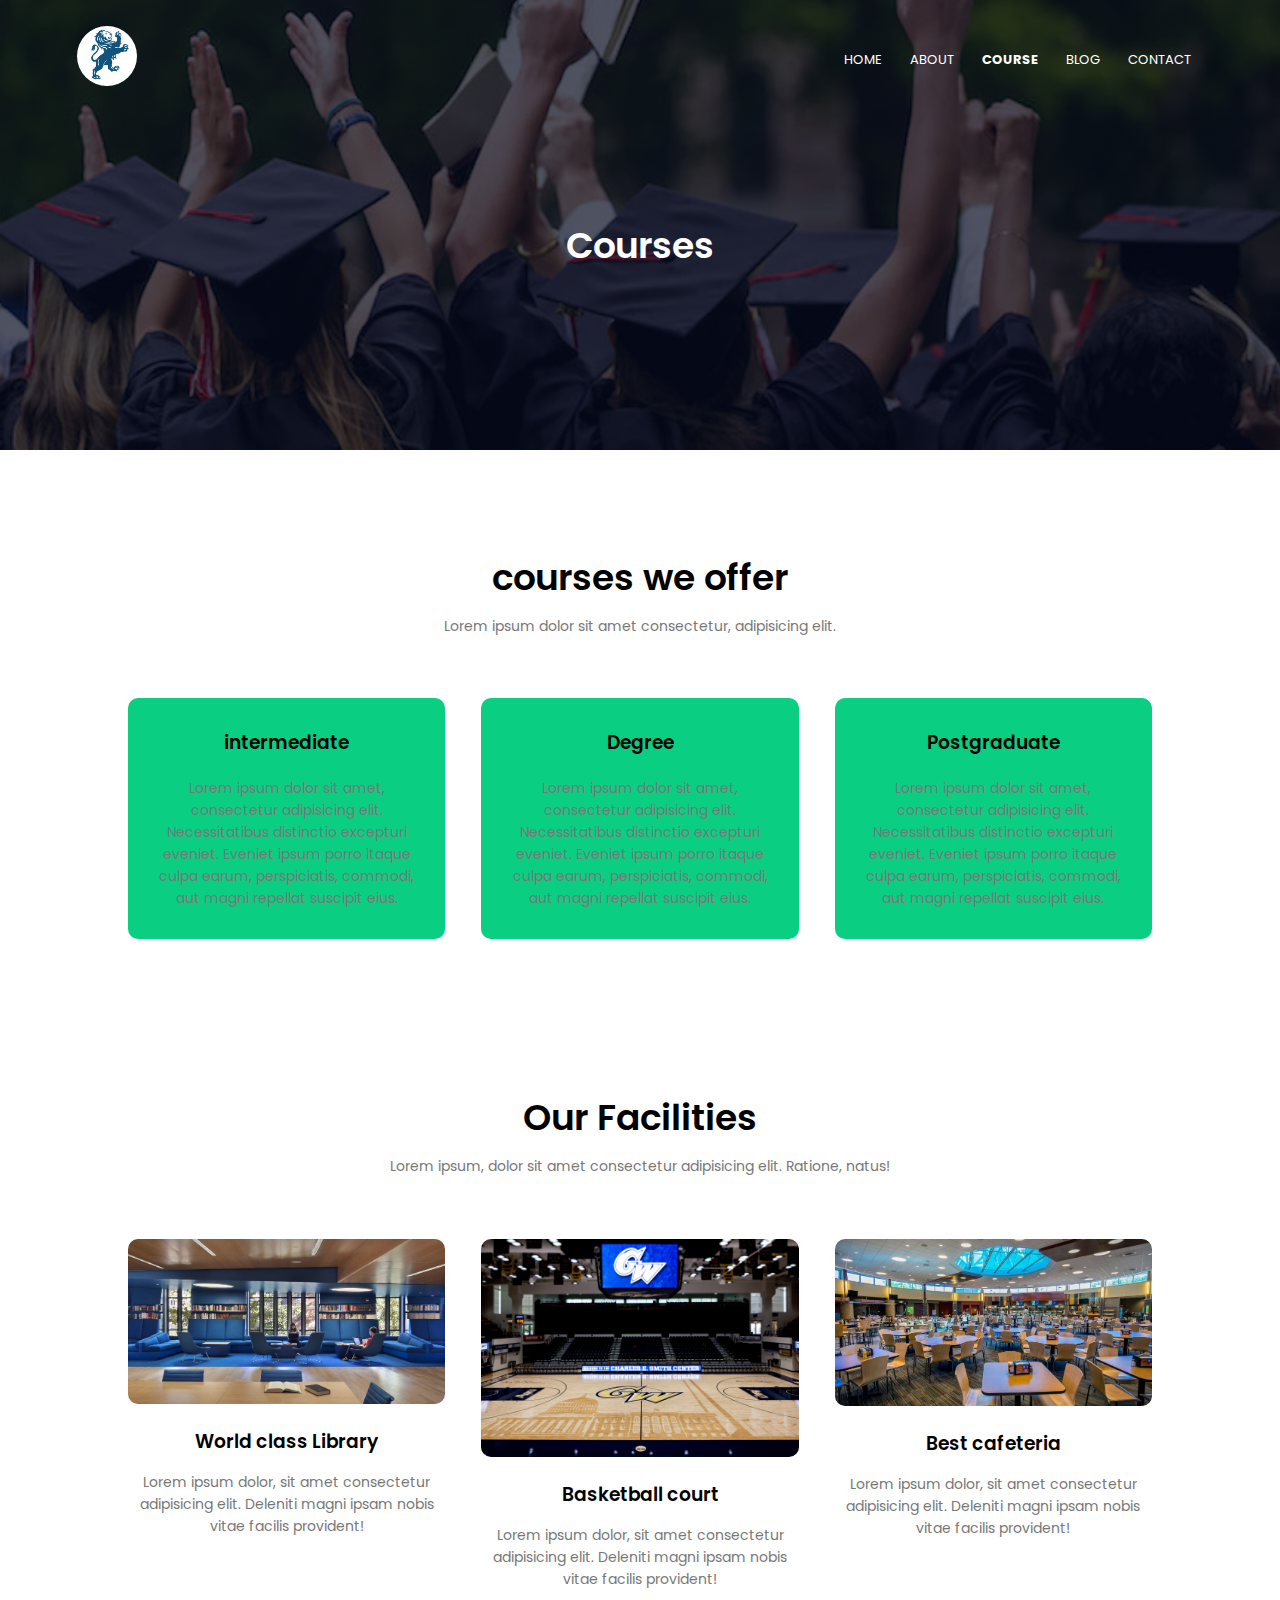
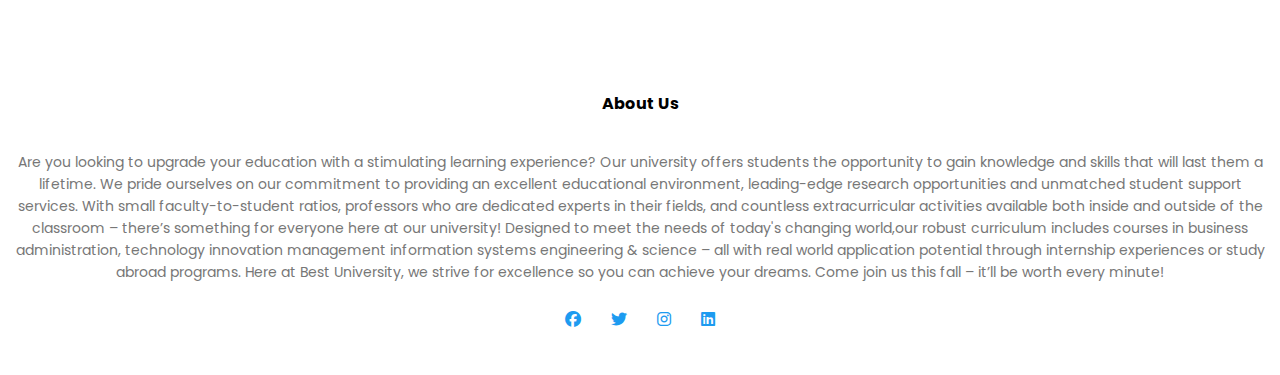
<file: Courses.html>
<!DOCTYPE html>
<html lang="en">
  <head>
    <meta charset="UTF-8" />
    <meta http-equiv="X-UA-Compatible" content="IE=edge" />
    <meta name="viewport" content="width=device-width, initial-scale=1.0" />
    <title>Best university</title>
    <link rel="stylesheet" href="style.css" />
    <link rel="preconnect" href="https://fonts.googleapis.com" />
    <link rel="preconnect" href="https://fonts.gstatic.com" crossorigin />
    <link
      href="https://fonts.googleapis.com/css2?family=Poppins:ital,wght@0,100;0,200;0,300;0,400;0,500;0,600;0,700;1,100;1,400&display=swap"
      rel="stylesheet"
    />
    <link
      rel="stylesheet"
      href="https://cdnjs.cloudflare.com/ajax/libs/font-awesome/6.3.0/css/all.min.css"
    />
  </head>
  <body>
    <section class="sub-header">
      <nav>
        <a href="index.html"><img src="./assets/school logo.png" alt="" /></a>
        <div class="nav-links" id="navLinks">
          <i class="fa-sharp fa-solid fa-xmark" onclick="hideMenu()"></i>
          <ul>
            <li><a href="index.html">Home</a></li>
            <li><a href="about.html">About</a></li>
            <li><a href="courses.html" class="current">Course</a></li>
            <li><a href="blog.html">Blog</a></li>
            <li><a href="contact.html">Contact</a></li>
          </ul>
        </div>
        <i class="fa-sharp fa-solid fa-bars" onclick="showMenu()"></i>
      </nav>
      <h1>Courses</h1>
    </section>

    <section class="course">
      <h1>courses we offer</h1>
      <p>Lorem ipsum dolor sit amet consectetur, adipisicing elit.</p>

      <div class="row">
        <div class="course-col">
          <h3>intermediate</h3>
          <p>
            Lorem ipsum dolor sit amet, consectetur adipisicing elit.
            Necessitatibus distinctio excepturi eveniet. Eveniet ipsum porro
            itaque culpa earum, perspiciatis, commodi, aut magni repellat
            suscipit eius.
          </p>
        </div>

        <div class="course-col">
          <h3>Degree</h3>
          <p>
            Lorem ipsum dolor sit amet, consectetur adipisicing elit.
            Necessitatibus distinctio excepturi eveniet. Eveniet ipsum porro
            itaque culpa earum, perspiciatis, commodi, aut magni repellat
            suscipit eius.
          </p>
        </div>

        <div class="course-col">
          <h3>Postgraduate</h3>
          <p>
            Lorem ipsum dolor sit amet, consectetur adipisicing elit.
            Necessitatibus distinctio excepturi eveniet. Eveniet ipsum porro
            itaque culpa earum, perspiciatis, commodi, aut magni repellat
            suscipit eius.
          </p>
        </div>
      </div>
    </section>

    <section class="facilities">
      <h1>Our Facilities</h1>
      <p>
        Lorem ipsum, dolor sit amet consectetur adipisicing elit. Ratione,
        natus!
      </p>

      <div class="row">
        <div class="facilities-col">
          <img src="assets/library.jpg" alt="" />
          <h3>World class Library</h3>
          <p>
            Lorem ipsum dolor, sit amet consectetur adipisicing elit. Deleniti
            magni ipsam nobis vitae facilis provident!
          </p>
        </div>
        <div class="facilities-col">
          <img src="assets/basketballcourt.jpg" alt="" />
          <h3>Basketball court</h3>
          <p>
            Lorem ipsum dolor, sit amet consectetur adipisicing elit. Deleniti
            magni ipsam nobis vitae facilis provident!
          </p>
        </div>
        <div class="facilities-col">
          <img src="assets/cafeteria.jpg" alt="" />
          <h3>Best cafeteria</h3>
          <p>
            Lorem ipsum dolor, sit amet consectetur adipisicing elit. Deleniti
            magni ipsam nobis vitae facilis provident!
          </p>
        </div>
      </div>
    </section>

    <section class="footer">
      <h4>About Us</h4>
      <p>
        Are you looking to upgrade your education with a stimulating learning
        experience? Our university offers students the opportunity to gain
        knowledge and skills that will last them a lifetime. We pride ourselves
        on our commitment to providing an excellent educational environment,
        leading-edge research opportunities and unmatched student support
        services. With small faculty-to-student ratios, professors who are
        dedicated experts in their fields, and countless extracurricular
        activities available both inside and outside of the classroom – there’s
        something for everyone here at our university! Designed to meet the
        needs of today's changing world,our robust curriculum includes courses
        in business administration, technology innovation management information
        systems engineering & science – all with real world application
        potential through internship experiences or study abroad programs. Here
        at Best University, we strive for excellence so you can achieve your
        dreams. Come join us this fall – it’ll be worth every minute!
      </p>
      <div class="icons">
        <i class="fa-brands fa-facebook"></i>
        <i class="fa-brands fa-twitter"></i>
        <i class="fa-brands fa-instagram"></i>
        <i class="fa-brands fa-linkedin"></i>
      </div>
    </section>

    <script lang="javaScript" type="text/javaScript" src="app.js"></script>
  </body>
</html>
</file>
<file: style.css>
* {
    margin: 0;
    padding: 0;
    font-family: 'Poppins', sans-serif;
}

.header {
    min-height: 100vh;
    width: 100;
    background-image: linear-gradient(rgba(4, 9, 30, 0.7), rgba(4, 9, 30, 0.7)), url(assets/champus\ 22.\ .png);
    background-position: center;
    background-size: cover;
    position: relative;

}

nav {
    display: flex;
    padding: 2% 6%;
    justify-content: space-between;
    align-items: center;

}

nav img {
    width: 60px;
    border-radius: 50%;
}

.nav-links {
    flex: 1;
    text-align: right;
}

.nav-links ul li {
    list-style: none;
    display: inline-block;
    padding: 8px 12px;
    position: relative;
}

.nav-links ul li a {
    color: #fff;
    text-decoration: none;
    font-size: 13px;
    text-transform: uppercase;
}

.nav-links ul li .current {
    font-weight: bold;

}

.nav-links ul li::after {
    content: '';
    width: 0%;
    height: 2px;
    background: #1D9BF0;
    display: block;
    margin: auto;
}

.nav-links ul li:hover::after {
    width: 100%;
    transition: 0.5s;
}

nav .fa-sharp {
    display: none;
}


.text-box {
    width: 90%;
    color: #fff;
    position: absolute;
    top: 50%;
    left: 50%;
    transform: translate(-50%, -50%);
    text-align: center;
}

.text-box h1 {
    font-size: 62px;

}

.text-box p {
    margin: 10px 0 40px;
    font-size: 14px;
    color: #fff;
    text-overflow: hidden;
}

.hero-btn {
    display: inline-block;
    text-decoration: none;
    color: #fff;
    border: 1px solid #fff;
    padding: 12px 34px;
    font-size: 13px;
    background: transparent;
    position: relative;
    cursor: pointer;
    top: 2em;
}

.hero-btn:hover {
    border: 1px solid #1D9BF0;
    background: #1D9BF0;
    transition: 1s;
}

@media (max-width:700px) {
    .text-box h1 {
        font-size: 24px;
    }

    .nav-links ul li {
        display: block
    }

    .nav-links {
        position: fixed;
        background: #1D9BF0;
        height: 100vh;
        width: 200px;
        top: 0;
        right: -200px;
        text-align: left;
        z-index: 2;
        transition: 1s;
    }

    nav .fa-sharp {
        display: block;
        color: #fff;
        margin: 10px;
        font-size: 22px;
        cursor: pointer;

    }

    .nav-links ul {
        padding: 30px;
    }
}


.course {
    width: 80%;
    margin: auto;
    text-align: center;
    padding-top: 100px;
}

h1 {
    font-size: 36px;
    font-weight: 600;
}

p {
    color: #777;
    font-size: 14px;
    font-weight: 300px;
    line-height: 22px;
    padding: 10px;
}

.row {
    margin-top: 5%;
    display: flex;
    justify-content: space-between;
}

.course-col {
    flex-basis: 31%;
    background: #0ACF83;
    border-radius: 10px;
    margin-bottom: 5%;
    padding: 20px 12px;
    box-sizing: border-box;
    transition: 0.5s;
    cursor: pointer;
}

h3 {
    text-align: center;
    font-weight: 600;
    margin: 10px 0;
}

.course-col:hover {
    box-shadow: 0 0 20px 0px rgba(0, 0, 0, 0.2);
}

@media(max-width:700px) {
    .row {
        flex-direction: column;
    }
}

.campus {
    width: 80%;
    margin: auto;
    text-align: center;
    padding-top: 50px;

}

.campus-col {
    flex-basis: 32%;
    border-radius: 10px;
    margin-bottom: 30px;
    position: relative;
    overflow: hidden;
    cursor: pointer;
}

.campus-col img {
    width: 100%;
    display: block;
}

.layer {
    background: transparent;
    height: 100%;
    width: 100%;
    position: absolute;
    top: 0;
    left: 0;
    transition: 0.5s;
}

.layer:hover {
    background: #1D9BF0;
    opacity: 60%;

}

.layer h3 {
    width: 100%;
    font-weight: 500;
    color: #fff;
    font-size: 26px;
    bottom: 0;
    left: 50%;
    transform: translateX(-50%);
    position: absolute;
    opacity: 0;
    transition: 0.5s;
}

.layer:hover h3 {
    bottom: 49%;
    opacity: 1;
}

.facilities {
    width: 80%;
    margin: auto;
    text-align: center;
    padding-top: 100px;
}

.facilities-col {
    flex-basis: 31%;
    border-radius: 100px;
    margin-bottom: 5%;
    text-align: center;
}

.facilities-col img {
    width: 100%;
    border-radius: 10px;
}

.facilities-col p {
    padding: 0;
}

.facilities-col h3 {
    margin-top: 16px;
    margin-bottom: 15px;
}

.testimonials {
    width: 80%;
    margin: auto;
    padding-top: 100px;
    text-align: center;
}

.testimonial-col {
    flex-basis: 44%;
    border-radius: 10px;
    margin-bottom: 5%;
    text-align: left;
    background: #0ACF83;
    padding: 25px;
    cursor: pointer;
    display: flex;
}

.testimonial-col img {
    height: 40px;
    margin-left: 5px;
    margin-right: 30px;
    border-radius: 70%;
}

.testimonial-col p {
    padding: 0;
    color: #f0f0f0;
}

.testimonial-col h3 {
    margin-top: 15px;
    text-align: left;
    color: #f0f0f0;
}

.testimonial-col .fa-solid {
    color: #1D9BF0;
}

@media (max-width: 700px) {
    .testimonial-col img {
        margin-left: 0;
        margin-right: 15px;
    }
}

.cta {
    margin: 100px auto;
    width: 80%;
    background-image: linear-gradient(rgba(0, 0, 0, 0.7), rgba(0, 0, 0, 0.7)), url(assets/school.jpg);
    background-position: center;
    background-size: cover;
    border-radius: 10px;
    text-align: center;
    padding: 100px 0;
}

.cta h1 {
    color: #fff;
    margin-bottom: 40px;
    padding: 0;
}

@media (max-width:700px) {
    .cta h1 {
        font-size: 24px;
    }
}

.footer {
    width: 100%;
    text-align: center;
    padding: 30px 0;
}

.footer h4 {
    margin-bottom: 25px;
    margin-top: 20px;
    font-weight: 600px;
}

.icons .fa-brands {
    color: #1D9BF0;
    margin: 0 13px;
    cursor: pointer;
    padding: 18px 0;

}

.sub-header {
    height: 50vh;
    width: 100%;
    background: linear-gradient(rgba(4, 9, 30, 0.7), rgba(4, 9, 30, 0.7)), url(assets/college-graduation.jpg );
    background-position: center;
    background-size: cover;
    text-align: center;
    color: #fff;
}

.sub-header h1 {
    margin-top: 100px;
}

.about-us {
    width: 80%;
    margin: auto;
    padding-top: 80px;
    padding-bottom: 50px;
}

.about-col {
    flex-basis: 48%;
    padding: 30px 2px;

}

.about-col img {
    width: 100%;

}

.about-col h1 {
    padding-top: 0;

}

.about-col p {
    padding: 15 0 25px;
}

.btn {
    border: 1px solid #1D9BF0;
    background: transparent;
    color: #1D9BF0;
    margin-top: 10px;
    transition: 0.1s;

}

.btn:hover {
    color: #fff;
}

.blog-content {
    width: 80%;
    margin: auto;
    padding: 60px 0;
}

.blog-left {
    flex-basis: 65%;
}

.blog-left img {
    width: 100%;
}

.blog-left h2 {
    color: #222;
    font-weight: 600;
    margin: 30px 0;
}

.blog-left p {
    color: #999;
    padding: 0;
}

.blog-right {
    flex-basis: 32%;
}

.blog-right h3 {
    background: #1D9BF0;
    color: #fff;
    padding: 7px 0;
    font-size: 16px;
    margin-bottom: 20px;
}

.blog-right div {
    display: flex;
    align-items: center;
    justify-content: space-between;
    color: #555;
    padding: 8px;
    box-sizing: border-box;
}

.comment-box {
    border: 1px solid #ccc;
    margin: 50px 0;
    padding: 10px 20px;
}

.comment-box h3 {
    text-align: left;
}

.comment-form input,
.comment-form textarea {
    width: 100%;
    padding: 10px;
    margin: 15px 0;
    box-sizing: border-box;
    border: none;
    outline: none;
    background: #f0f0f0;
}

.comment-form button {
    top: -1em;
}

@media (max-width:700px) {
    .sub-header h1 {
        font-size: 24px;
    }
}

.location {
    width: 80%;
    margin: auto;
    padding: 80px 0;

}

.location iframe {
    width: 100%;
}

.contact-us {
    width: 80%;
    margin: auto;
}

.contact-col {
    flex-basis: 48%;
    margin-bottom: 30px;
}

.contact-col div {
    display: flex;
    align-items: center;
    margin-bottom: 40px;
}

.contact-col .fa-solid {
    font-size: 28px;
    color: #1D9BF0;
    margin: 10px;
    margin-right: 30px;
}

.contact-col div p {
    padding: 0;
}

.contact-col div h5 {
    font-size: 20px;
    margin-bottom: 5px;
    color: #555;
    font-weight: 400;
}

.contact-col input,
.contact-col textarea {
    width: 100%;
    padding: 15px;
    margin-bottom: 17px;
    outline: none;
    border: 1px solid #ccc;
    box-sizing: border-box;
}
</file>
